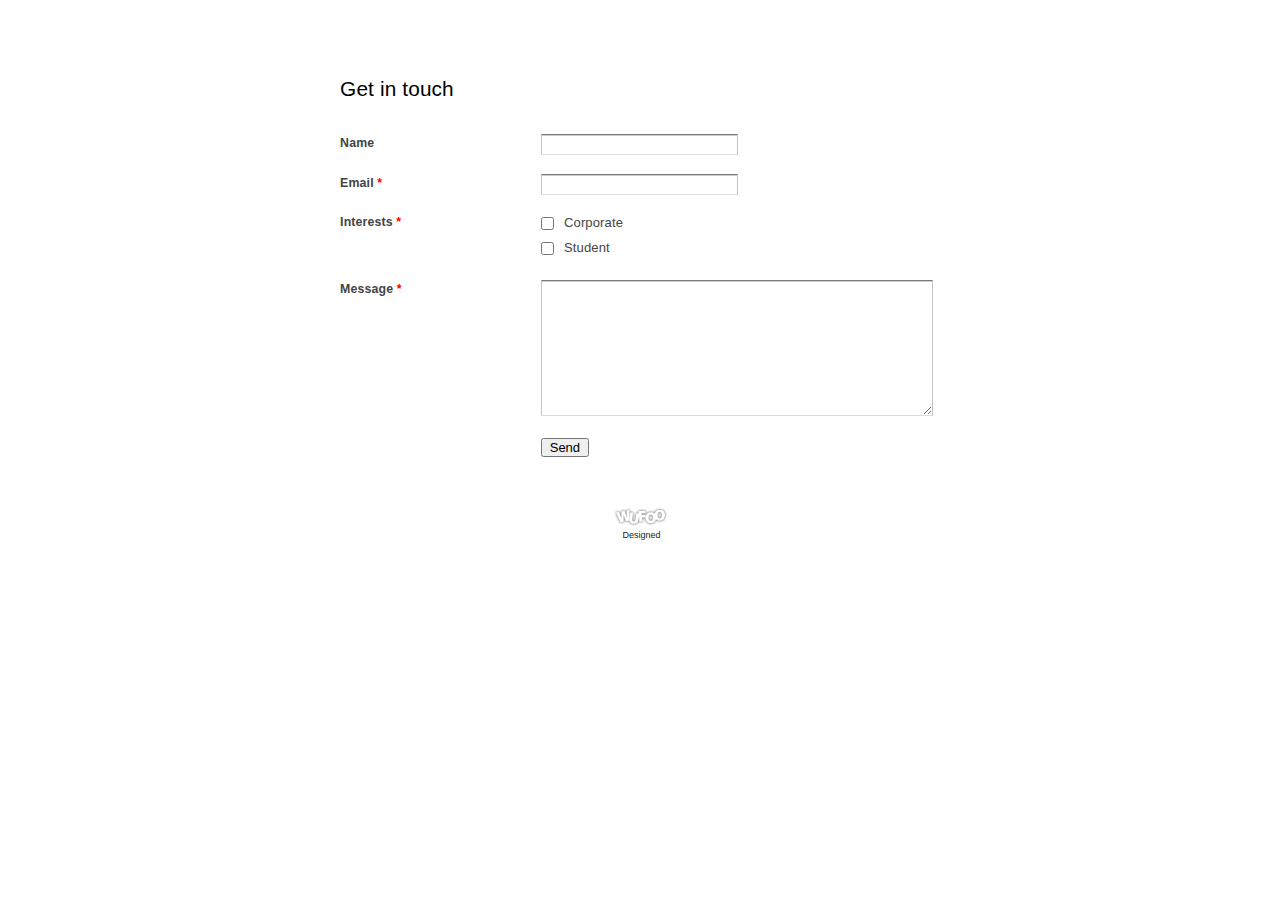
<file: goodtalent/wp-content/themes/goodtalent/get-in-touch (1)/index.html>
<!DOCTYPE html>
<html>
<head>

<title>
Get in touch
</title>

<!-- Meta Tags -->
<meta charset="utf-8">
<meta name="generator" content="Wufoo">
<meta name="robots" content="index, follow">

<!-- CSS -->
<link href="css/structure.css" rel="stylesheet">
<link href="css/form.css" rel="stylesheet">
<link href="css/theme.css" rel="stylesheet">
<link href="https://" rel="stylesheet">

<!-- JavaScript -->
<script src="scripts/wufoo.js"></script>

<!--[if lt IE 10]>
<script src="https://html5shiv.googlecode.com/svn/trunk/html5.js"></script>
<![endif]-->
</head>

<body id="public">
<div id="container" class="ltr">

<h1 id="logo">
<a>Wufoo</a>
</h1>

<form id="form1" name="form1" class="wufoo leftLabel page" accept-charset="UTF-8" autocomplete="off" enctype="multipart/form-data" method="post" novalidate
      action="https://alexchavet.wufoo.com/forms/zeewt710y0qt0e/#public">
  
<header id="header" class="info">
<h2>Get in touch</h2>
<div></div>
</header>

<ul>

<li id="foli112" class="notranslate      ">
<label class="desc" id="title112" for="Field112">
Name
</label>
<div>
<input id="Field112" name="Field112" type="text" class="field text medium" value="" maxlength="255" tabindex="1" onkeyup="" />
</div>
</li>
<li id="foli3" class="notranslate      ">
<label class="desc" id="title3" for="Field3">
Email
<span id="req_3" class="req">*</span>
</label>
<div>
<input id="Field3" name="Field3" type="email" spellcheck="false" class="field text medium" value="" maxlength="255" tabindex="2" required />
</div>
</li>
<li id="foli6" class="notranslate      ">
<fieldset>
<![if !IE | (gte IE 8)]>
<legend id="title6" class="desc">
Interests
<span id="req_6" class="req">*</span>
</legend>
<![endif]>
<!--[if lt IE 8]>
<label id="title6" class="desc">
Interests
<span id="req_6" class="req">*</span>
</label>
<![endif]-->
<div>
<span>
<input id="Field6" name="Field6" type="checkbox" class="field checkbox" value="Corporate" tabindex="3" />
<label class="choice" for="Field6">Corporate</label>
</span>
<span>
<input id="Field7" name="Field7" type="checkbox" class="field checkbox" value="Student" tabindex="4" />
<label class="choice" for="Field7">Student</label>
</span>
</div>
</fieldset>
</li>
<li id="foli5"
class="notranslate      "><label class="desc" id="title5" for="Field5">
Message
<span id="req_5" class="req">*</span>
</label>

<div>
<textarea id="Field5"
name="Field5"
class="field textarea medium"
spellcheck="true"
rows="10" cols="50"

tabindex="5"
onkeyup=""
required  ></textarea>

</div>
</li> <li class="buttons ">
<div>

                    <input id="saveForm" name="saveForm" class="btTxt submit" 
    type="submit" value="Send"
 /></div>
</li>

<li class="hide">
<label for="comment">Do Not Fill This Out</label>
<textarea name="comment" id="comment" rows="1" cols="1"></textarea>
<input type="hidden" id="idstamp" name="idstamp" value="JfAqCdJ4PupB53uz2/DqlpqhU/fYb9oF0bgxiRbfWzU=" />
</li>
</ul>
</form> 

</div><!--container-->

<a class="powertiny" href="http://www.wufoo.com/" title="Powered by Wufoo"
style="display:block !important;visibility:visible !important;text-indent:0 !important;position:relative !important;height:auto !important;width:95px !important;overflow:visible !important;text-decoration:none;cursor:pointer !important;margin:0 auto !important">
<span style="background:url(./images/powerlogo.png) no-repeat center 7px; margin:0 auto;display:inline-block !important;visibility:visible !important;text-indent:-9000px !important;position:static !important;overflow: auto !important;width:62px !important;height:30px !important">Wufoo</span>
<b style="display:block !important;visibility:visible !important;text-indent:0 !important;position:static !important;height:auto !important;width:auto !important;overflow: auto !important;font-weight:normal;font-size:9px;color:#777;padding:0 0 0 3px;">Designed</b>
</a>

</body>
</html>
</file>
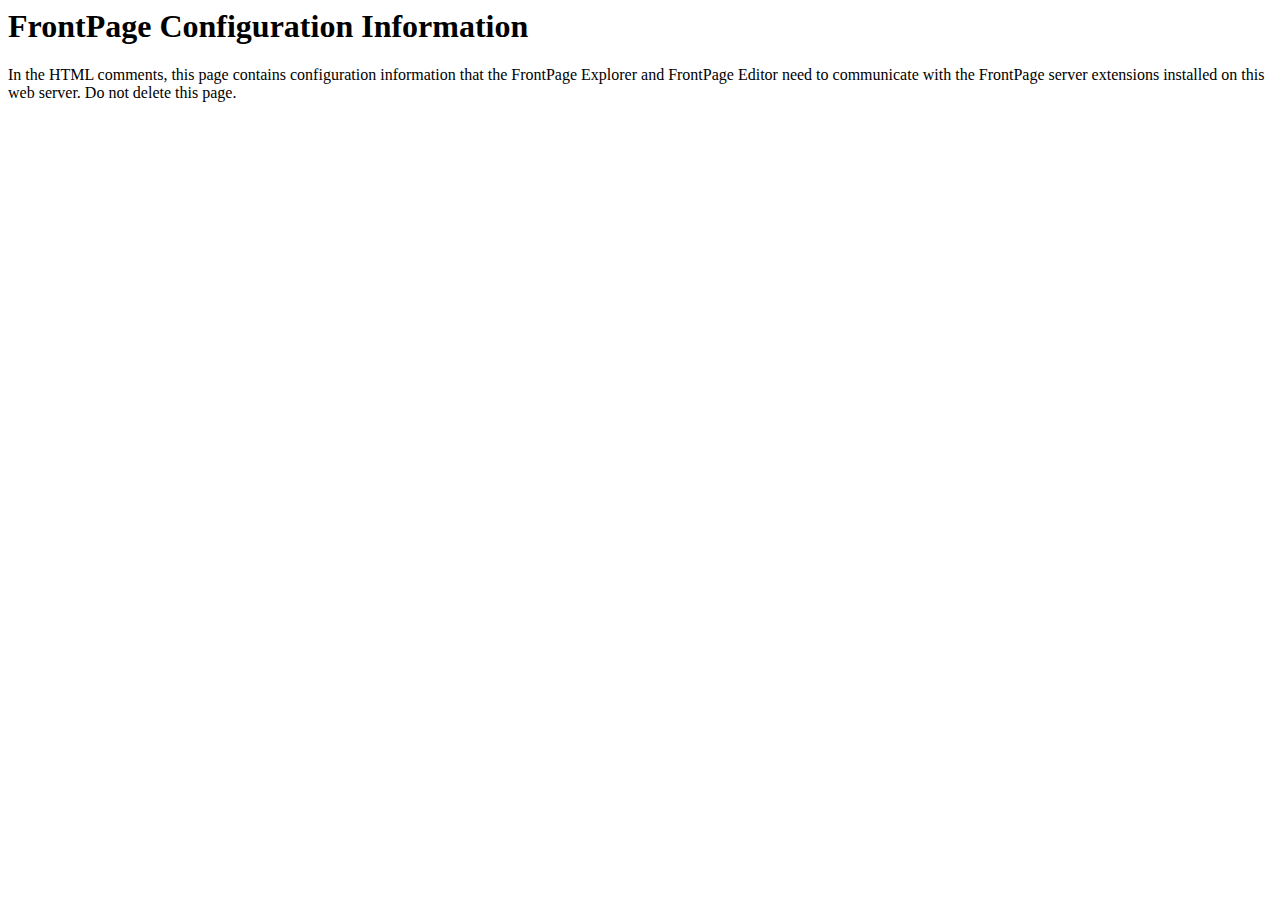
<file: goodtalent/_vti_inf.html>
<html>

<head>
<meta http-equiv="Content-Type"
content="text/html; charset=iso-8859-1">
<title> FrontPage Configuration Information </title>
</head>

<body>
<!-- _vti_inf.html version 0.100>
<!-- 
	This file contains important information used by the FrontPage client
	(the FrontPage Explorer and FrontPage Editor) to communicate with the
	FrontPage server extensions installed on this web server.

	The values below are automatically set by FrontPage at installation.  Normally, you do not need to modify these values, but in case
	you do, the parameters are as follows:

	'FPShtmlScriptUrl', 'FPAuthorScriptUrl', and 'FPAdminScriptUrl' specify
	the relative urls for the scripts that FrontPage uses for remote
	authoring.  These values should not be changed.

	'FPVersion' identifies the version of the FrontPage Server Extensions
	installed, and should not be changed.
--><!-- FrontPage Configuration Information
    FPVersion="5.0.2.4803"
    FPShtmlScriptUrl="_vti_bin/shtml.exe/_vti_rpc"
    FPAuthorScriptUrl="_vti_bin/_vti_aut/author.exe"
    FPAdminScriptUrl="_vti_bin/_vti_adm/admin.exe"
    TPScriptUrl="_vti_bin/owssvr.exe"
-->
<p><!--webbot bot="PurpleText"
preview="This page is placed into the root directory of your FrontPage web when FrontPage is installed.  It contains information used by the FrontPage client to communicate with the FrontPage server extensions installed on this web server.  You should not delete this file."
--></p>

<h1>FrontPage Configuration Information </h1>

<p>In the HTML comments, this page contains configuration
information that the FrontPage Explorer and FrontPage Editor need to
communicate with the FrontPage server extensions installed on
this web server. Do not delete this page.</p>
</body>
</html>
</file>
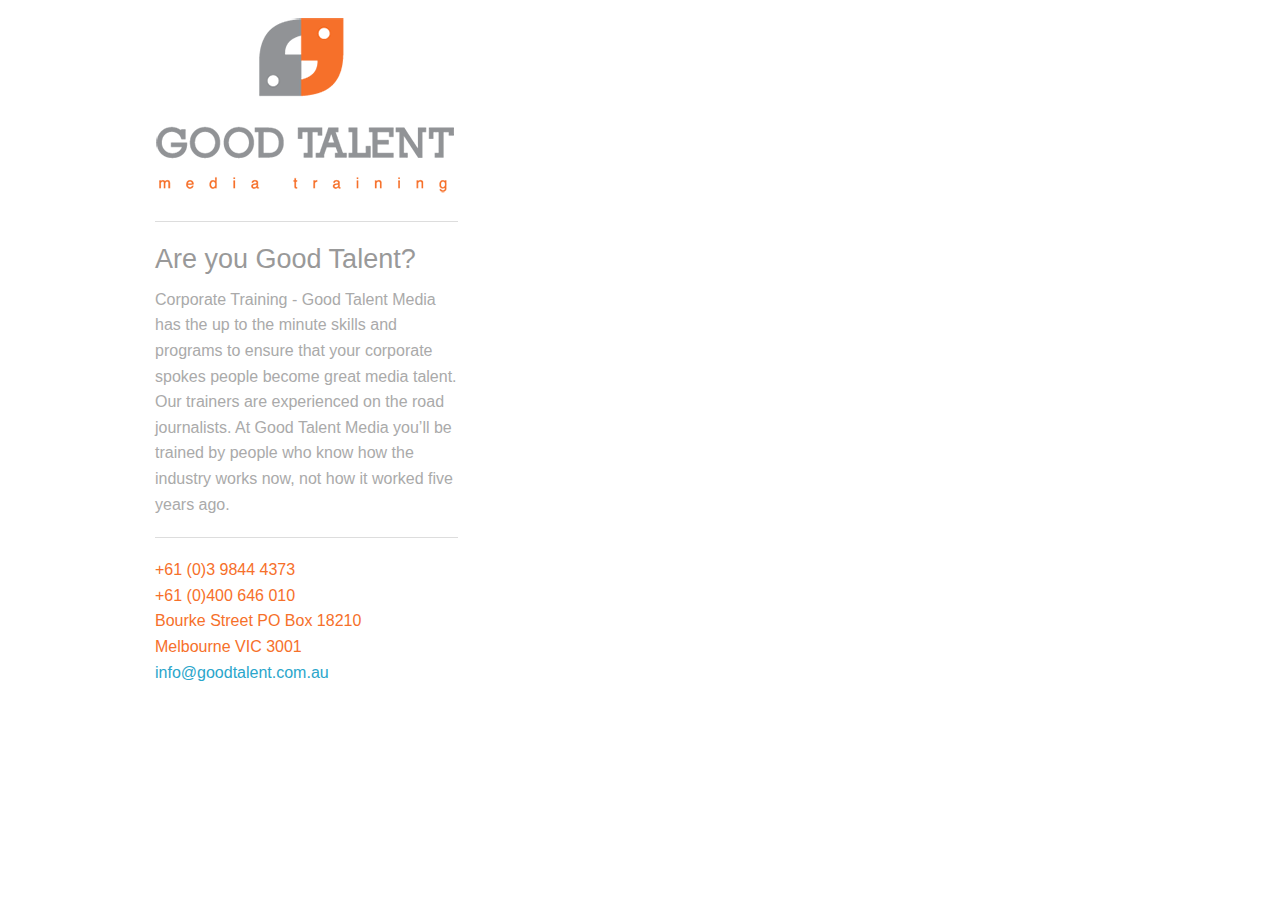
<file: goodtalent/edit-index.html>
<!DOCTYPE html>
<html>
<head>
<title>Good Talent - Media Training</title>
<meta http-equiv="Content-Type" content="text/html; charset=UTF-8" />
<meta http-equiv="Content-Type" content="text/html; charset=ISO-8859-1" />
<title>Good Talent - Media Training</title>
<meta name="Generator" content="" />
<meta http-equiv="Content-Type" content="text/html; charset=utf-8" />
<link rel="stylesheet" href="css/foundation.css" />
<link rel="stylesheet" href="css/styles.css" />


    <script src="js/vendor/modernizr.js"></script>
<body>
<section>
        <div class="row">
				<div class="large-4 columns">
				
				<div class="logo"></div>
				<hr>
		        <h3>Are you Good Talent?</h3>
				<p>Corporate Training - Good Talent Media has the up to the minute skills and programs to ensure that your corporate spokes people become great media talent.  Our trainers are experienced on the road journalists.  At Good Talent Media you’ll be trained by people who know how the industry works now, not how it worked five years ago.</p>
				
				<hr>
				<p class="contact">
				
				
				+61 (0)3 9844 4373<br>
				+61 (0)400 646 010<br>
				Bourke Street PO Box 18210<br> 
				Melbourne VIC 3001<br>
				<a href="mailto:info@goodtalent.com.au?subject=Conact from Good Talent website">info@goodtalent.com.au</a>
				</p>
                </div>
        </div>
</section>
</body>
</html>
</file>
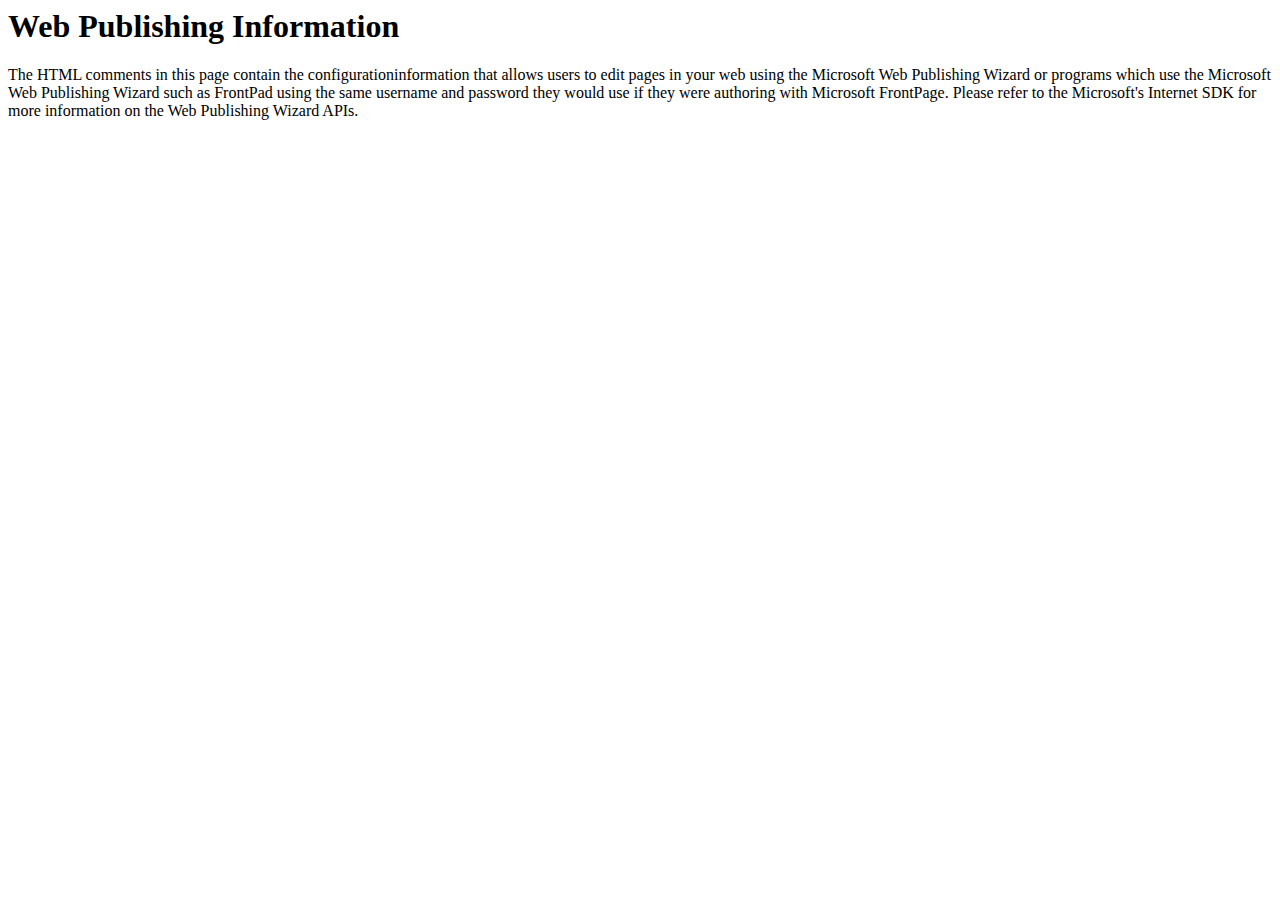
<file: goodtalent/postinfo.html>
<html>

<head>
<meta http-equiv="Content-Type"
content="text/html; charset=iso-8859-1">
<title> Web Posting Information </title>
</head>

<body>
<!-- postinfo.html version 0.100>
<!-- 
	This file allows users to post files to their web with the Web Publishing Wizard or FrontPad, using the same username and password they would
	use if they were authoring with the FrontPage Explorer and Editor.

	The values below are automatically set by FrontPage at installation
	time.  Normally, you do not need to modify these values, but in case
	you do, the parameters are as follows:

	'BaseURL' is the URL for your web server.
	
	'DefaultPage' is the name of the default (home) page name 
	for your web.

	'XferType' specifies that the FrontPage server extensions have been
	installed on this web.  This value should not be changed.

	'FPShtmlScriptUrl', 'FPAuthorScriptUrl', and 'FPAdminScriptUrl' specify
	the relative urls for the scripts that FrontPage uses for remote
	authoring.  These values should not be changed.

	'version' identifies the version of the format of this file, and
	should not be changed.
--><!-- WebPost 
    version="0.100"
    BaseUrl="http://goodtalent.com.au"
    XferType="FrontPage"
    DefaultPage="index.htm"
    FPShtmlScriptUrl="_vti_bin/shtml.exe/_vti_rpc"
    FPAuthorScriptUrl="_vti_bin/_vti_aut/author.exe"
    FPAdminScriptUrl="_vti_bin/_vti_adm/admin.exe"
-->
<p><!--webbot bot="PurpleText"
preview="This page is created in the root directory of your FrontPage web when FrontPage is installed.  It contains information that allows users to edit pages in your web using the Microsoft Web Publishing Wizard or programs which use the Microsoft Web Publishing Wizard such as FrontPad using the same username and password they would use if they were authoring with Microsoft FrontPage. If you do not want to allow users to edit files on this web using tools other than Microsoft FrontPage, you can delete this file."
--></p>

<h1>Web Publishing Information </h1>

<p>The HTML comments in this page contain the configurationinformation
that allows users to edit pages in your web using the Microsoft
Web Publishing Wizard or programs which use the Microsoft Web
Publishing Wizard such as FrontPad using the same username and
password they would use if they were authoring with Microsoft
FrontPage. Please refer to the Microsoft's Internet SDK for more
information on the Web Publishing Wizard APIs. </p>
</body>
</html>
</file>
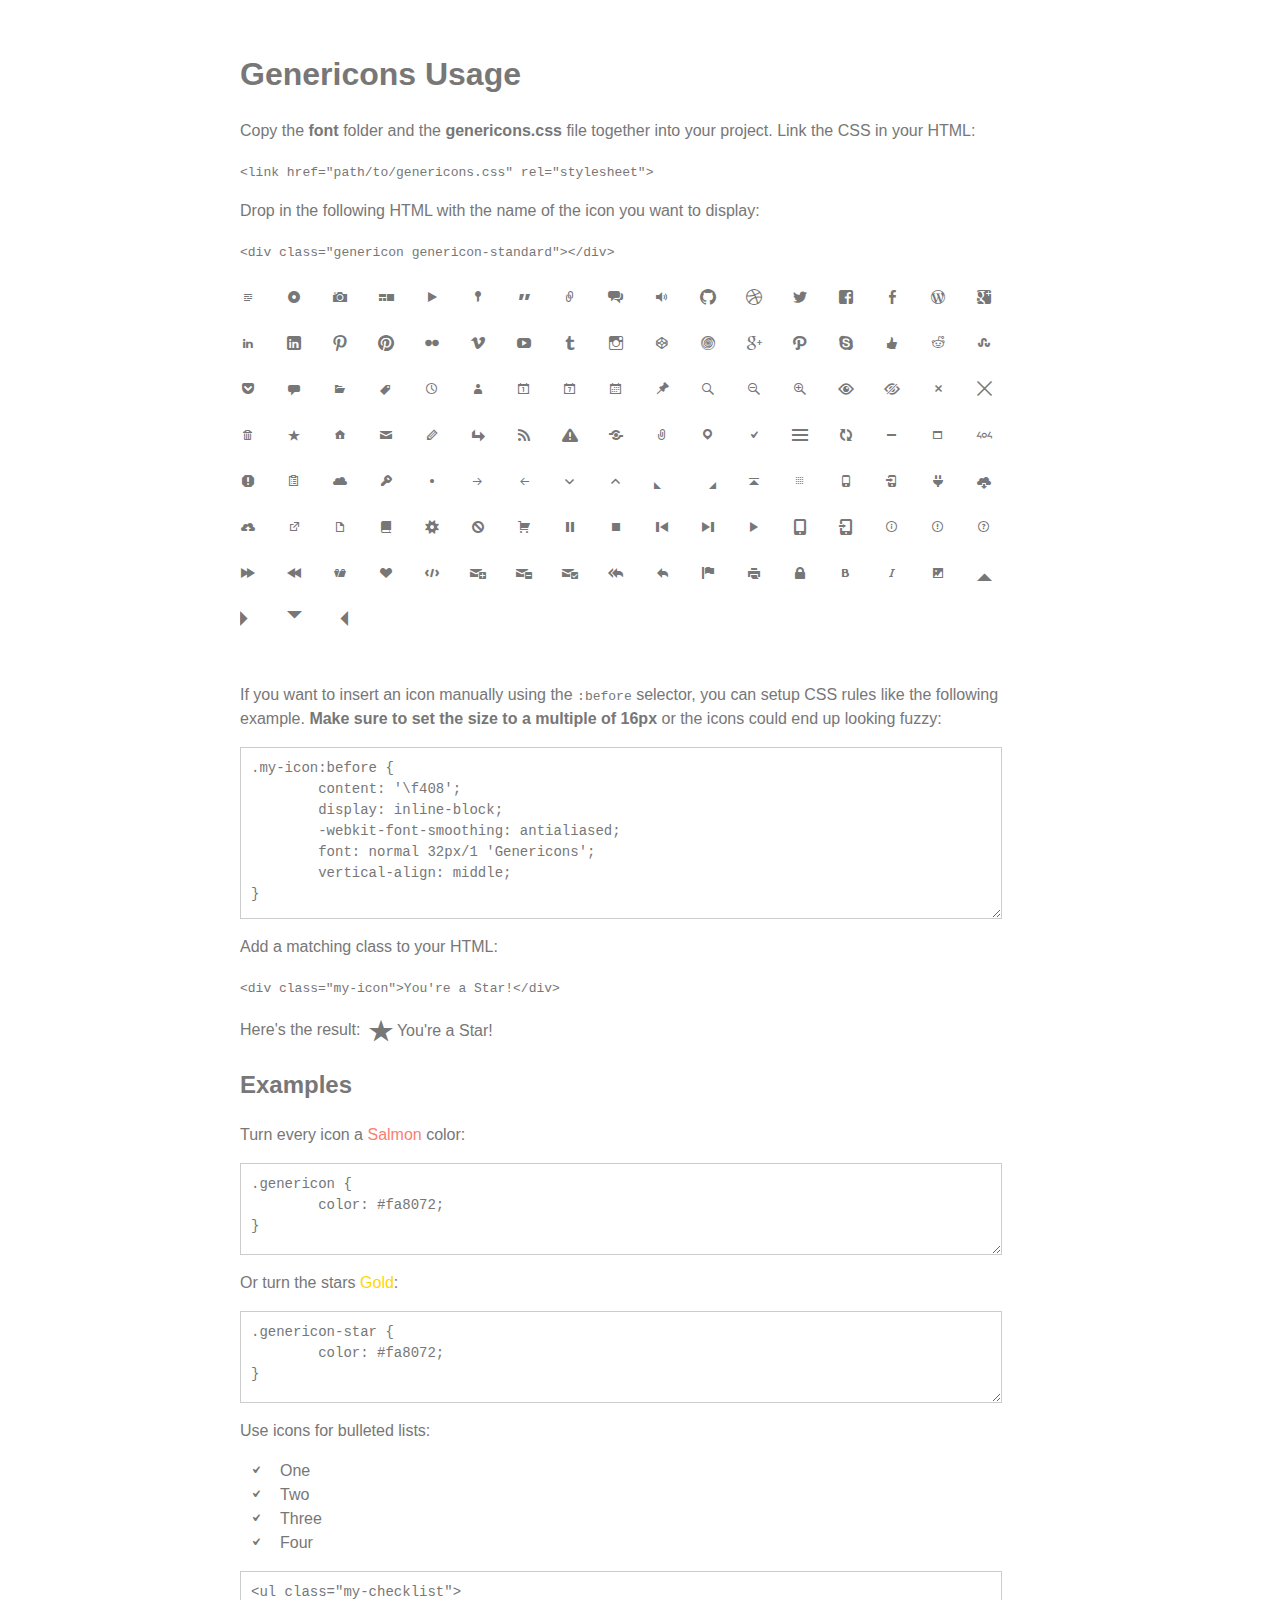
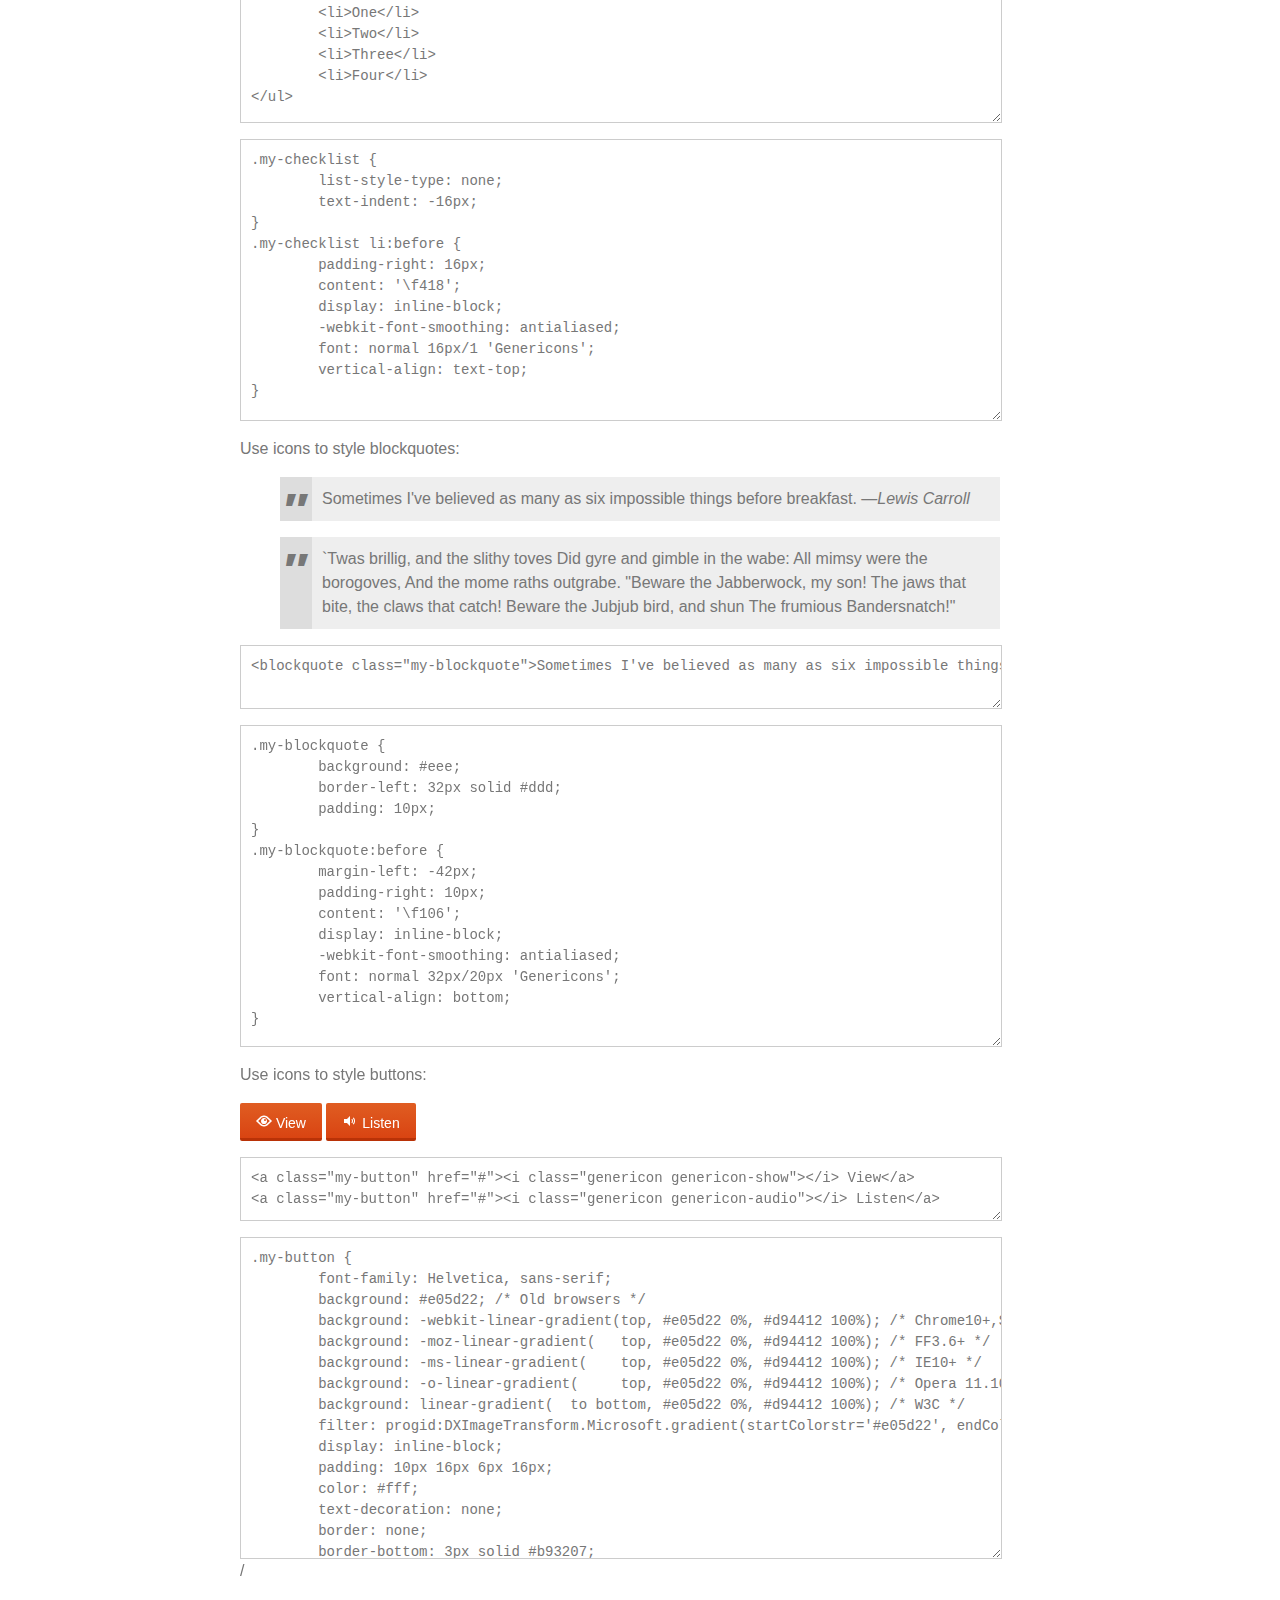
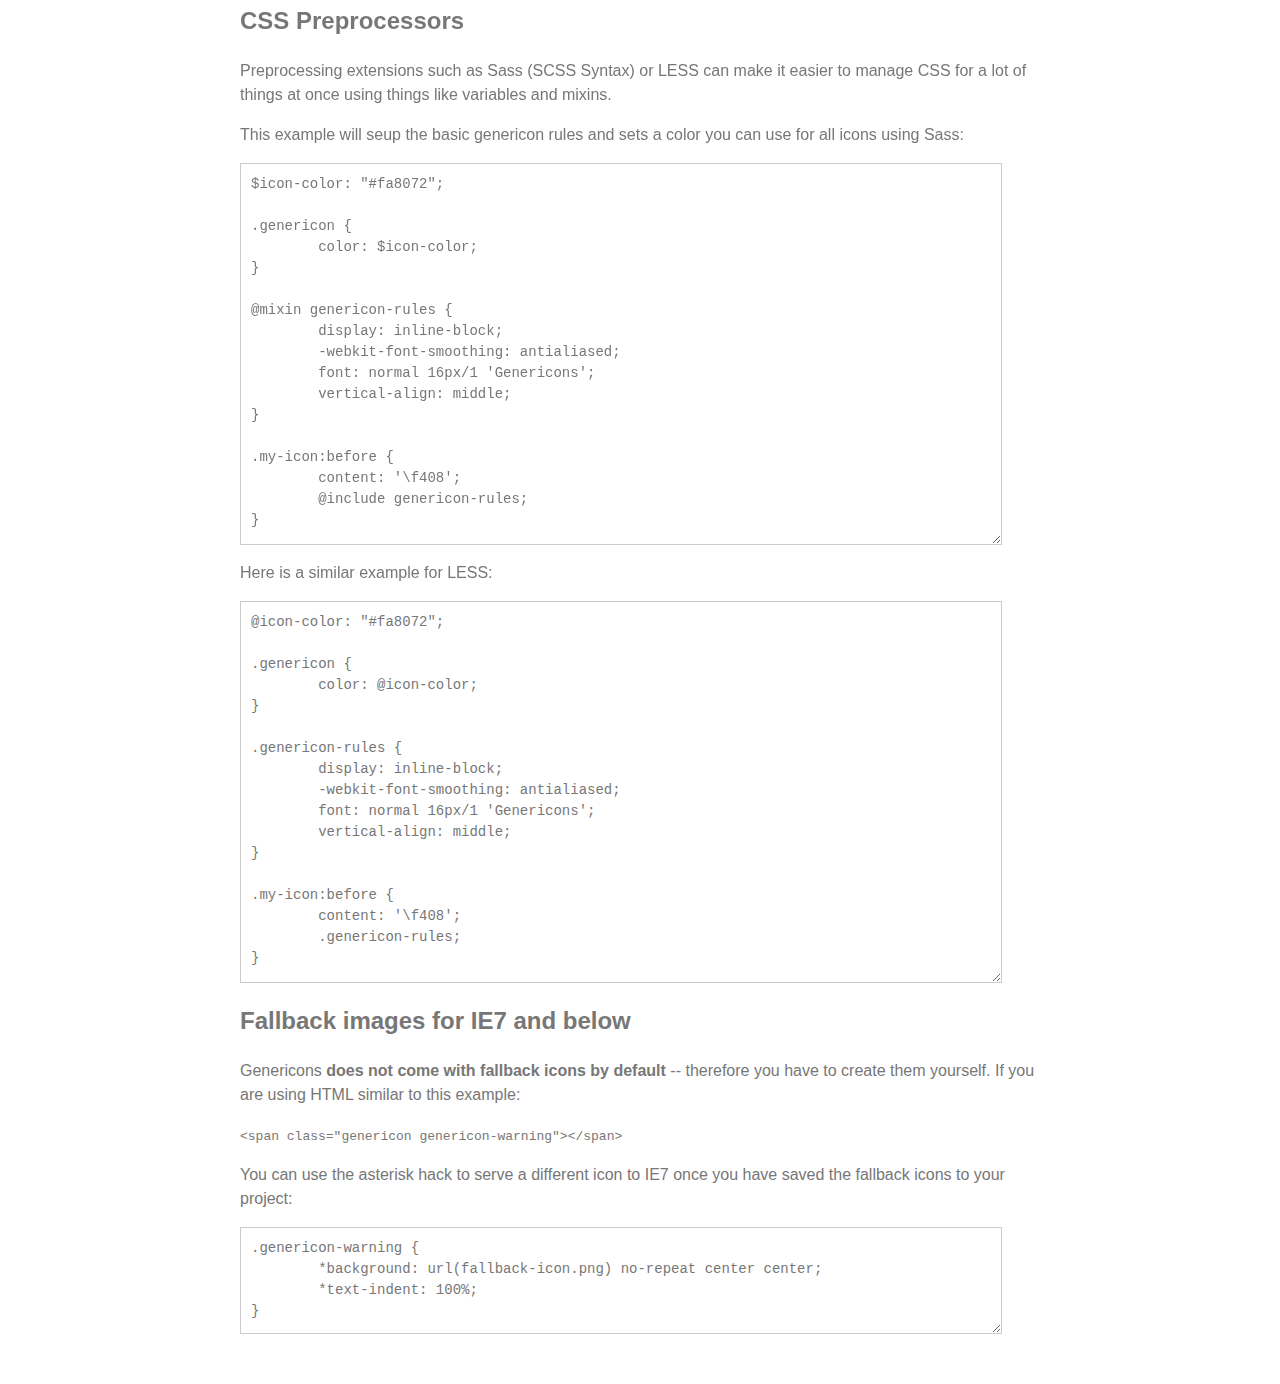
<file: goodtalent/wp-content/themes/twentyfourteen/genericons/example.html>
<!DOCTYPE html>
<html dir="ltr" lang="en">
<head>
<title>Genericons</title>
<link rel="stylesheet" href="genericons.css">
<style type="text/css">
body {
	font-family: sans-serif;
	line-height: 1.5;
	width: 800px;
	margin: 50px auto;
	color: #777;
	background: white;
}
.icons {
	overflow: hidden;
	padding: 10px 0;
}
.icons div {
	cursor: pointer;
	float: left;
	margin: 0 30px 30px 0;
}
.icons:hover div {
	background: #f7f7f7;
}
.code {
        display: block;
        font: 14px/1.5 monospace;
        width: 740px;
        white-space: pre;
        border: 1px solid #ccc;
        padding: 10px;
        color: #777;
        overflow: auto;
}
.my-icon:before {
	content: '\f408';
        display: inline-block;
        -webkit-font-smoothing: antialiased;
        font: normal 32px/1 'Genericons';
        vertical-align: middle;
}
/* For the Examples */
.my-checklist {
	list-style-type: none;
	text-indent: -16px;
}
.my-checklist li:before {
	padding-right: 16px;
	content: '\f418';
        display: inline-block;
        -webkit-font-smoothing: antialiased;
        font: normal 16px/1 'Genericons';
        vertical-align: text-top;
}
.my-blockquote {
	background: #eee;
	border-left: 32px solid #ddd;
	padding: 10px;
}
.my-blockquote:before {
	margin-left: -42px;
	padding-right: 10px;
        content: '\f106';
        display: inline-block;
        -webkit-font-smoothing: antialiased;
        font: normal 32px/20px 'Genericons';
        vertical-align: bottom;
}
.my-button {
	font-family: Helvetica, sans-serif;
	font-size: 14px;
	background: #e05d22; /* Old browsers */
	background: -webkit-linear-gradient(top, #e05d22 0%, #d94412 100%); /* Chrome10+,Safari5.1+ */
	background: -moz-linear-gradient(   top, #e05d22 0%, #d94412 100%); /* FF3.6+ */
	background: -ms-linear-gradient(    top, #e05d22 0%, #d94412 100%); /* IE10+ */
	background: -o-linear-gradient(     top, #e05d22 0%, #d94412 100%); /* Opera 11.10+ */
	background: linear-gradient(  to bottom, #e05d22 0%, #d94412 100%); /* W3C */
	filter: progid:DXImageTransform.Microsoft.gradient(startColorstr='#e05d22', endColorstr='#d94412', GradientType=0); /* IE6-9 */
	display: inline-block;
	padding: 10px 16px 4px 16px;
	color: #fff;
	text-decoration: none;
	border: none;
	border-bottom: 3px solid #b93207;
	border-radius: 2px;
}
.my-button:hover,
.my-button:focus {
	background: #ed6a31; /* Old browsers */
	background: -webkit-linear-gradient(top, #ed6a31 0%, #e55627 100%); /* Chrome10+,Safari5.1+ */
	background: -moz-linear-gradient(   top, #ed6a31 0%, #e55627 100%); /* FF3.6+ */
	background: -ms-linear-gradient(    top, #ed6a31 0%, #e55627 100%); /* IE10+ */
	background: -o-linear-gradient(     top, #ed6a31 0%, #e55627 100%); /* Opera 11.10+ */
	background: linear-gradient(  to bottom, #ed6a31 0%, #e55627 100%); /* W3C */
	filter: progid:DXImageTransform.Microsoft.gradient(startColorstr='#ed6a31', endColorstr='#e55627', GradientType=0); /* IE6-9 */
	outline: none;
}
.my-button:active {
	background: #d94412; /* Old browsers */
	background: -webkit-linear-gradient(top, #d94412 0%, #e05d22 100%); /* Chrome10+,Safari5.1+ */
	background: -moz-linear-gradient(   top, #d94412 0%, #e05d22 100%); /* FF3.6+ */
	background: -ms-linear-gradient(    top, #d94412 0%, #e05d22 100%); /* IE10+ */
	background: -o-linear-gradient(     top, #d94412 0%, #e05d22 100%); /* Opera 11.10+ */
	background: linear-gradient(  to bottom, #d94412 0%, #e05d22 100%); /* W3C */
	filter: progid:DXImageTransform.Microsoft.gradient(startColorstr='#d94412', endColorstr='#e05d22', GradientType=0); /* IE6-9 */
	border: none;
	border-top: 3px solid #b93207;
	padding: 6px 16px 7px 16px;
}
</style>
</head>
<body>

<div class="section">

	<h1>Genericons Usage</h1>

	<p>Copy the <strong>font</strong> folder and the <strong>genericons.css</strong> file together into your project. Link the CSS in your HTML:</p>

	<p><code>&lt;link href="path/to/genericons.css" rel="stylesheet"&gt;</code></p>

	<p>Drop in the following HTML with the name of the icon you want to display:</p>

	<p><code>&lt;div class="genericon genericon-standard"&gt;&lt;/div&gt;</code></p>

	<div class="icons">
	
		<!-- post formats -->
		<div alt="f100" class="genericon genericon-standard"></div>
		<div alt="f101" class="genericon genericon-aside"></div>
		<div alt="f102" class="genericon genericon-image"></div>
		<div alt="f103" class="genericon genericon-gallery"></div>
		<div alt="f104" class="genericon genericon-video"></div>
		<div alt="f105" class="genericon genericon-status"></div>
		<div alt="f106" class="genericon genericon-quote"></div>
		<div alt="f107" class="genericon genericon-link"></div>
		<div alt="f108" class="genericon genericon-chat"></div>
		<div alt="f109" class="genericon genericon-audio"></div>

		<!-- social icons -->
		<div alt="f200" class="genericon genericon-github"></div>
		<div alt="f201" class="genericon genericon-dribbble"></div>
		<div alt="f202" class="genericon genericon-twitter"></div>
		<div alt="f203" class="genericon genericon-facebook"></div>
		<div alt="f204" class="genericon genericon-facebook-alt"></div>
		<div alt="f205" class="genericon genericon-wordpress"></div>
		<div alt="f206" class="genericon genericon-googleplus"></div>
		<div alt="f207" class="genericon genericon-linkedin"></div>
		<div alt="f208" class="genericon genericon-linkedin-alt"></div>
		<div alt="f209" class="genericon genericon-pinterest"></div>
		<div alt="f210" class="genericon genericon-pinterest-alt"></div>
		<div alt="f211" class="genericon genericon-flickr"></div>
		<div alt="f212" class="genericon genericon-vimeo"></div>
		<div alt="f213" class="genericon genericon-youtube"></div>
		<div alt="f214" class="genericon genericon-tumblr"></div>
		<div alt="f215" class="genericon genericon-instagram"></div>
		<div alt="f216" class="genericon genericon-codepen"></div>
		<div alt="f217" class="genericon genericon-polldaddy"></div>
		<div alt="f218" class="genericon genericon-googleplus-alt"></div>
		<div alt="f219" class="genericon genericon-path"></div>
		<div alt="f220" class="genericon genericon-skype"></div>
		<div alt="f221" class="genericon genericon-digg"></div>
		<div alt="f222" class="genericon genericon-reddit"></div>
		<div alt="f223" class="genericon genericon-stumbleupon"></div>
		<div alt="f224" class="genericon genericon-pocket"></div>

		<!-- meta icons -->
		<div alt="f300" class="genericon genericon-comment"></div>
		<div alt="f301" class="genericon genericon-category"></div>
		<div alt="f302" class="genericon genericon-tag"></div>
		<div alt="f303" class="genericon genericon-time"></div>
		<div alt="f304" class="genericon genericon-user"></div>
		<div alt="f305" class="genericon genericon-day"></div>
		<div alt="f306" class="genericon genericon-week"></div>
		<div alt="f307" class="genericon genericon-month"></div>
		<div alt="f308" class="genericon genericon-pinned"></div>

		<!-- other icons -->
		<div alt="f400" class="genericon genericon-search"></div>
		<div alt="f401" class="genericon genericon-unzoom"></div>
		<div alt="f402" class="genericon genericon-zoom"></div>
		<div alt="f403" class="genericon genericon-show"></div>
		<div alt="f404" class="genericon genericon-hide"></div>
		<div alt="f405" class="genericon genericon-close"></div>
		<div alt="f406" class="genericon genericon-close-alt"></div>
		<div alt="f407" class="genericon genericon-trash"></div>
		<div alt="f408" class="genericon genericon-star"></div>
		<div alt="f409" class="genericon genericon-home"></div>
		<div alt="f410" class="genericon genericon-mail"></div>
		<div alt="f411" class="genericon genericon-edit"></div>
		<div alt="f412" class="genericon genericon-reply"></div>
		<div alt="f413" class="genericon genericon-feed"></div>
		<div alt="f414" class="genericon genericon-warning"></div>
		<div alt="f415" class="genericon genericon-share"></div>
		<div alt="f416" class="genericon genericon-attachment"></div>
		<div alt="f417" class="genericon genericon-location"></div>
		<div alt="f418" class="genericon genericon-checkmark"></div>
		<div alt="f419" class="genericon genericon-menu"></div>
		<div alt="f420" class="genericon genericon-refresh"></div>
		<div alt="f421" class="genericon genericon-minimize"></div>
		<div alt="f422" class="genericon genericon-maximize"></div>
		<div alt="f423" class="genericon genericon-404"></div>
		<div alt="f424" class="genericon genericon-spam"></div>
		<div alt="f425" class="genericon genericon-summary"></div>
		<div alt="f426" class="genericon genericon-cloud"></div>
		<div alt="f427" class="genericon genericon-key"></div>
		<div alt="f428" class="genericon genericon-dot"></div>
		<div alt="f429" class="genericon genericon-next"></div>
		<div alt="f430" class="genericon genericon-previous"></div>
		<div alt="f431" class="genericon genericon-expand"></div>
		<div alt="f432" class="genericon genericon-collapse"></div>
		<div alt="f433" class="genericon genericon-dropdown"></div>
		<div alt="f434" class="genericon genericon-dropdown-left"></div>
		<div alt="f435" class="genericon genericon-top"></div>
		<div alt="f436" class="genericon genericon-draggable"></div>
		<div alt="f437" class="genericon genericon-phone"></div>
		<div alt="f438" class="genericon genericon-send-to-phone"></div>
		<div alt="f439" class="genericon genericon-plugin"></div>
		<div alt="f440" class="genericon genericon-cloud-download"></div>
		<div alt="f441" class="genericon genericon-cloud-upload"></div>
		<div alt="f442" class="genericon genericon-external"></div>
		<div alt="f443" class="genericon genericon-document"></div>
		<div alt="f444" class="genericon genericon-book"></div>
		<div alt="f445" class="genericon genericon-cog"></div>
		<div alt="f446" class="genericon genericon-unapprove"></div>
		<div alt="f447" class="genericon genericon-cart"></div>
		<div alt="f448" class="genericon genericon-pause"></div>
		<div alt="f449" class="genericon genericon-stop"></div>
		<div alt="f450" class="genericon genericon-skip-back"></div>
		<div alt="f451" class="genericon genericon-skip-ahead"></div>
		<div alt="f452" class="genericon genericon-play"></div>
		<div alt="f453" class="genericon genericon-tablet"></div>
		<div alt="f454" class="genericon genericon-send-to-tablet"></div>
		<div alt="f455" class="genericon genericon-info"></div>
		<div alt="f456" class="genericon genericon-notice"></div>
		<div alt="f457" class="genericon genericon-help"></div>
		<div alt="f458" class="genericon genericon-fastforward"></div>
		<div alt="f459" class="genericon genericon-rewind"></div>
		<div alt="f460" class="genericon genericon-portfolio"></div>
		<div alt="f461" class="genericon genericon-heart"></div>
		<div alt="f462" class="genericon genericon-code"></div>
		<div alt="f463" class="genericon genericon-subscribe"></div>
		<div alt="f464" class="genericon genericon-unsubscribe"></div>
		<div alt="f465" class="genericon genericon-subscribed"></div>
		<div alt="f466" class="genericon genericon-reply-alt"></div>
		<div alt="f467" class="genericon genericon-reply-single"></div>
		<div alt="f468" class="genericon genericon-flag"></div>
		<div alt="f469" class="genericon genericon-print"></div>
		<div alt="f470" class="genericon genericon-lock"></div>
		<div alt="f471" class="genericon genericon-bold"></div>
		<div alt="f472" class="genericon genericon-italic"></div>
		<div alt="f473" class="genericon genericon-picture"></div>

		<!-- generic shapes -->
		<div alt="f500" class="genericon genericon-uparrow"></div>
		<div alt="f501" class="genericon genericon-rightarrow"></div>
		<div alt="f502" class="genericon genericon-downarrow"></div>
		<div alt="f503" class="genericon genericon-leftarrow"></div>

	</div>

	<p>If you want to insert an icon manually using the <code>:before</code> selector, you can setup CSS rules like the following example. <strong>Make sure to set the size to a multiple of 16px</strong> or the icons could end up looking fuzzy:</p>

<p><textarea class="code" style="min-height: 150px;" onclick="select();">.my-icon:before {
	content: '\f408';
        display: inline-block;
        -webkit-font-smoothing: antialiased;
        font: normal 32px/1 'Genericons';
        vertical-align: middle;
}</textarea></p>

	<p>Add a matching class to your HTML:</p>

	<p><code>&lt;div class="my-icon"&gt;You're a Star!&lt;/div&gt;</code></p>

	<p>Here's the result: <span class="my-icon">You're a Star!</span></p>

	<h2>Examples</h2>

	<p>Turn every icon a <span style="color: #fa8072;">Salmon</span> color:</p>

<p><textarea class="code" style="min-height: 70px" onclick="select();">
.genericon {
	color: #fa8072;
}</textarea></p>

	<p>Or turn the stars <span style="color: #ffd700;">Gold</span>:</p>

<p><textarea class="code" style="min-height: 70px" onclick="select();">
.genericon-star {
	color: #fa8072;
}</textarea></p>

	<p>Use icons for bulleted lists:</p>

	<ul class="my-checklist">
		<li>One</li>
		<li>Two</li>
		<li>Three</li>
		<li>Four</li>
	</ul>

<p><textarea class="code" style="min-height: 130px" onclick="select();">
<ul class="my-checklist">
	<li>One</li>
	<li>Two</li>
	<li>Three</li>
	<li>Four</li>
</ul></textarea></p>

<p><textarea class="code" style="min-height: 260px;" onclick="select();">
.my-checklist {
	list-style-type: none;
	text-indent: -16px;
}
.my-checklist li:before {
	padding-right: 16px;
	content: '\f418';
        display: inline-block;
        -webkit-font-smoothing: antialiased;
        font: normal 16px/1 'Genericons';
        vertical-align: text-top;
}</textarea></p>

	<p>Use icons to style blockquotes:</p>

	<blockquote class="my-blockquote">Sometimes I've believed as many as six impossible things before breakfast. &mdash;<em>Lewis Carroll</em></blockquote>
	<blockquote class="my-blockquote">`Twas brillig, and the slithy toves Did gyre and gimble in the wabe: All mimsy were the borogoves, And the mome raths outgrabe. "Beware the Jabberwock, my son!  The jaws that bite, the claws that catch!  Beware the Jubjub bird, and shun The frumious Bandersnatch!"</blockquote>

<p><textarea class="code" style="min-height: 40px;" onclick="select();"><blockquote class="my-blockquote">Sometimes I've believed as many as six impossible things before breakfast. &mdash;<em>Lewis Carroll</em></blockquote></textarea></p>

<p><textarea class="code" style="min-height: 300px;" onclick="select();">
.my-blockquote {
	background: #eee;
	border-left: 32px solid #ddd;
	padding: 10px;
}
.my-blockquote:before {
	margin-left: -42px;
	padding-right: 10px;
        content: '\f106';
        display: inline-block;
        -webkit-font-smoothing: antialiased;
        font: normal 32px/20px 'Genericons';
        vertical-align: bottom;
} </textarea></p>

	<p>Use icons to style buttons:</p>

	<a class="my-button" href="javascript:void()"><i class="genericon genericon-show"></i> View</a>
	<a class="my-button" href="javascript:void()"><i class="genericon genericon-audio"></i> Listen</a>

<p><textarea class="code" style="min-height: 40px;" onclick="select();"><a class="my-button" href="#"><i class="genericon genericon-show"></i> View</a>
<a class="my-button" href="#"><i class="genericon genericon-audio"></i> Listen</a></textarea></p>

<p><textarea class="code" style="min-height: 300px;" onclick="select();">
.my-button {
	font-family: Helvetica, sans-serif;
	background: #e05d22; /* Old browsers */
	background: -webkit-linear-gradient(top, #e05d22 0%, #d94412 100%); /* Chrome10+,Safari5.1+ */
	background: -moz-linear-gradient(   top, #e05d22 0%, #d94412 100%); /* FF3.6+ */
	background: -ms-linear-gradient(    top, #e05d22 0%, #d94412 100%); /* IE10+ */
	background: -o-linear-gradient(     top, #e05d22 0%, #d94412 100%); /* Opera 11.10+ */
	background: linear-gradient(  to bottom, #e05d22 0%, #d94412 100%); /* W3C */
	filter: progid:DXImageTransform.Microsoft.gradient(startColorstr='#e05d22', endColorstr='#d94412', GradientType=0); /* IE6-9 */
	display: inline-block;
	padding: 10px 16px 6px 16px;
	color: #fff;
	text-decoration: none;
	border: none;
	border-bottom: 3px solid #b93207;
	border-radius: 2px;
}

.my-button:hover,
.my-button:focus {
	background: #ed6a31; /* Old browsers */
	background: -webkit-linear-gradient(top, #ed6a31 0%, #e55627 100%); /* Chrome10+,Safari5.1+ */
	background: -moz-linear-gradient(   top, #ed6a31 0%, #e55627 100%); /* FF3.6+ */
	background: -ms-linear-gradient(    top, #ed6a31 0%, #e55627 100%); /* IE10+ */
	background: -o-linear-gradient(     top, #ed6a31 0%, #e55627 100%); /* Opera 11.10+ */
	background: linear-gradient(  to bottom, #ed6a31 0%, #e55627 100%); /* W3C */
	filter: progid:DXImageTransform.Microsoft.gradient(startColorstr='#ed6a31', endColorstr='#e55627', GradientType=0); /* IE6-9 */
	outline: none;
}

.my-button:active {
	background: #d94412; /* Old browsers */
	background: -webkit-linear-gradient(top, #d94412 0%, #e05d22 100%); /* Chrome10+,Safari5.1+ */
	background: -moz-linear-gradient(   top, #d94412 0%, #e05d22 100%); /* FF3.6+ */
	background: -ms-linear-gradient(    top, #d94412 0%, #e05d22 100%); /* IE10+ */
	background: -o-linear-gradient(     top, #d94412 0%, #e05d22 100%); /* Opera 11.10+ */
	background: linear-gradient(  to bottom, #d94412 0%, #e05d22 100%); /* W3C */
	filter: progid:DXImageTransform.Microsoft.gradient(startColorstr='#d94412', endColorstr='#e05d22', GradientType=0); /* IE6-9 */
	border: none;
	border-top: 3px solid #b93207;
	padding: 6px 16px 10px 16px;
}</textarea>/</p>

	<h2>CSS Preprocessors</h2>

	<p>Preprocessing extensions such as Sass (SCSS Syntax) or LESS</a> can make it easier to manage CSS for a lot of things at once using things like variables and mixins.</p>

	<p>This example will seup the basic genericon rules and sets a color you can use for all icons using Sass:</p>

<p><textarea class="code" style="min-height: 360px;" onclick="select();">$icon-color: "#fa8072";

.genericon {
        color: $icon-color;
}

@mixin genericon-rules {
        display: inline-block;
        -webkit-font-smoothing: antialiased;
        font: normal 16px/1 'Genericons';
        vertical-align: middle;
}

.my-icon:before {
	content: '\f408';
        @include genericon-rules;
}</textarea></p>

	<p>Here is a similar example for LESS:</p>

<p><textarea class="code" style="min-height: 360px;" onclick="select();">@icon-color: "#fa8072";

.genericon {
        color: @icon-color;
}

.genericon-rules {
        display: inline-block;
        -webkit-font-smoothing: antialiased;
        font: normal 16px/1 'Genericons';
        vertical-align: middle;
}

.my-icon:before {
	content: '\f408';
        .genericon-rules;
}</textarea></p>

	<h2>Fallback images for IE7 and below</h2>

	<p>Genericons <strong>does not come with fallback icons by default</strong> -- therefore you have to create them yourself. If you are using HTML similar to this example:

	<p><code>&lt;span class="genericon genericon-warning"&gt;&lt;/span&gt;</code></p>

	<p>You can use the asterisk hack to serve a different icon to IE7 once you have saved the fallback icons to your project:</p>

<textarea class="code" style="min-height: 85px;" onclick="select();">.genericon-warning {
        *background: url(fallback-icon.png) no-repeat center center;
        *text-indent: 100%;
}</textarea>

</div>

</body>
</html>
</file>
<file: goodtalent/wp-content/themes/goodtalent/get-in-touch (1)/css/structure.css>
html{background:#eee}body{margin:17px 0 15px 0;padding:0;text-align:center;font-size:small;font-family:"Lucida Grande", Tahoma, Arial, Verdana, sans-serif}article,aside,figure,figure img,figcaption,hgroup,footer,header,nav,section,video,object,output{display:block}#container{text-align:left;background:#fff;border:1px solid #ccc;-webkit-box-shadow:rgba(0,0,0,0.2) 0px 0px 5px;-moz-box-shadow:rgba(0,0,0,0.2) 0px 0px 5px;-o-box-shadow:rgba(0,0,0,0.2) 0px 0px 5px;box-shadow:rgba(0,0,0,0.2) 0px 0px 5px}#container{margin:0 auto 10px auto;width:640px}form.wufoo{margin:20px 14px 0 14px;padding:0 0 20px 0;position:relative}#logo{margin:0;padding:0;min-height:0;background-color:#dedede;text-indent:-9000px;text-decoration:none}#logo a{min-height:40px;height:40px;display:block;background:url(../images/wflogo.png) no-repeat left top;overflow:hidden}* html #logo a{_background-image:none;_filter:progid:DXImageTransform.Microsoft.AlphaImageLoader(src="../images/wflogo.png", sizingMethod="crop")}img,a img{border:none;-ms-interpolation-mode:bicubic}.hide,.cloak div,.cloak span,.likert.cloak tbody,.likert.cloak thead{display:none !important}.likert.cloak table{border:none}
</file>
<file: goodtalent/wp-content/themes/goodtalent/get-in-touch (1)/css/form.css>
.wufoo{font-family:"Lucida Grande","Lucida Sans Unicode", Tahoma, sans-serif;letter-spacing:.01em}.wufoo li{width:64%}.info{display:inline-block;clear:both;margin:0 0 5px 0;padding:0 1% 1.1em 1%;border-bottom:1px dotted #ccc}.info[class]{display:block}.hideHeader .info,#payment.hideHeader li.first{display:none}.info h2{font-weight:normal;font-size:160%;margin:0 0 5px 0;clear:left}.info div{font-size:95%;line-height:135%;color:#555}form ul{margin:0;padding:0;list-style-type:none}* html form ul{width:99%;zoom:1}form li{margin:0;padding:6px 1% 9px 1%;clear:both;background-color:transparent;position:relative;-webkit-transition:background-color 350ms ease-out;-moz-transition:background-color 350ms ease-out;-o-transition:background-color 350ms ease-out;transition:background-color 350ms ease-out}form ul:after,form li:after,form li div:after{content:".";display:block;height:0;clear:both;visibility:hidden}* html form li{height:1%;margin-bottom:-3px}* + html form li{height:1%;margin-bottom:-3px}* html form li div{display:inline-block}* + html form ul,* + html form li div{display:inline-block}form li div{margin:0;padding:0;color:#444}form li span{margin:0 .3em 0 0;padding:0;float:left;color:#444}form li div span{margin:0;display:block;width:100%;float:left}li.twoColumns div span{width:48%;margin:0 5px 0 0}li.threeColumns div span{width:30%;margin:0 5px 0 0}li.notStacked div span{width:auto;margin:0 7px 0 0}form li.complex{padding-bottom:0}form li.complex div span{width:auto;margin:0 .3em 0 0;padding-bottom:12px}form li.complex div span.full{margin:0}form li.complex div span.left,form li.complex div span.right{margin:0;width:48%}form li.complex div span.full input,form li.complex div span.full select,form li.complex div span.left input,form li.complex div span.right input,form li.complex div span.left select,form li.complex div span.right select{width:100%}.left{float:left}.right{float:right}.clear{clear:both !important}label span,.section span,p span,.likert span{display:inline !important;float:none !important}form li div label,form li span label{margin:0;padding-top:3px;clear:both;font-size:85%;line-height:160%;color:#444;display:block}fieldset{display:block;border:none;margin:0;padding:0}label.desc,legend.desc{font-size:95%;font-weight:bold;color:#222;line-height:150%;margin:0;padding:0 0 3px 0;border:none;display:block;white-space:normal;width:100%}label.choice{display:block;cursor:pointer;font-size:100%;line-height:150%;margin:-17px 0 0 23px;padding:0 0 5px 0;color:#222;width:88%}.safari label.choice{margin-top:-16px}form.rightLabel .desc{padding-top:2px}span.symbol{font-size:120%;line-height:135%}form li .datepicker{float:left;margin:.19em 5px 0 0;padding:0;width:16px;height:16px;cursor:pointer !important}form span.req{display:inline;float:none;color:red !important;font-weight:bold;margin:0;padding:0}form li div label var{font-weight:bold;font-style:normal}form li div label .currently{display:none}input.text,input.search,input.file,textarea.textarea,select.select{font-family:"Lucida Grande", Tahoma, Arial, sans-serif;font-size:100%;color:#333;margin:0;padding:2px 0}input.text,input.search,textarea.textarea{border-top:1px solid #7c7c7c;border-left:1px solid #c3c3c3;border-right:1px solid #c3c3c3;border-bottom:1px solid #ddd;background:#fff url(../images/fieldbg.gif) repeat-x top}input.nospin::-webkit-inner-spin-button,input.nospin::-webkit-outer-spin-button{-webkit-appearance:none;margin:0}select.select{padding:1px 0 0 0}input.search{-webkit-border-radius:10px;-moz-border-radius:10px;border-radius:10px;padding-left:6px}input.checkbox,input.radio{display:block;margin:4px 0 0 0;padding:0;width:13px;height:13px}input.other{margin:0 0 8px 25px}.safari select.select{font-size:120% !important;margin:0 0 1px 0}* html select.select{margin:1px 0}* + html select.select{margin:1px 0}.center,form li span.center input.text,form li span.center label,form li.name span label,form li.date input.text,form li.date span label,form li.phone input.text,form li.phone span label,form li.time input.text,form li.time span label{text-align:center}form li.time select.select{margin-left:5px}form li.price .right{text-align:right}.third{width:32% !important}.half{width:48% !important}.full{width:100% !important}input.small,select.small{width:25%}input.medium,select.medium{width:50%}input.large,select.large{width:100%}.msie[class] select.ieSelectFix{width:auto}.msie[class] select.ieSelectFix.small{min-width:25%}.msie[class] select.ieSelectFix.medium{min-width:50%}.msie[class] select.ieSelectFix.large{width:100%}textarea.textarea{width:293px;min-width:100%;max-width:100%}textarea.small{height:5.5em}textarea.medium{height:10em}textarea.large{height:20em}li.file a{color:#222;text-decoration:none}li.file span{display:inline;float:none}li.file img{display:block;float:left;margin:0 0 0 -10px;padding:5px 5px 7px 5px}li.file .file-size,li.file .file-type{color:#666;font-size:85%;text-transform:uppercase}li.file .file-name{display:block;padding:14px 0 0 0;color:blue;text-decoration:underline}li.file .file-delete{color:red !important;font-size:85%;text-decoration:underline}li.file a:hover .file-name{color:green !important}li.file a:hover .file-name{color:green !important}form li.likert{margin:0;padding:6px 1% 5px 1%;width:auto !important;clear:both !important;float:none !important}.likert table{margin:0 0 .9em 0;background:#fff;width:100%;border:1px solid #dedede;border-bottom:none}.likert caption{text-align:left;color:#222;font-size:95%;line-height:135%;padding:5px 0 .5em 0}.likert input{padding:0;margin:2px 0}.likert tbody td label{font-size:85%;display:block;color:#565656}.likert thead td,.likert thead th{background-color:#e6e6e6}.likert td{border-left:1px solid #ccc;text-align:center;padding:4px 6px}.likert thead td{font-size:85%;padding:10px 6px}.likert th,.likert td{border-bottom:1px solid #dedede}.likert tbody th{padding:8px 8px;text-align:left}.likert tbody th label{color:#222;font-size:95%;font-weight:bold}.likert tbody tr.alt td,.likert tbody tr.alt th{background-color:#f5f5f5}.likert tbody tr:hover td,.likert tbody tr:hover th{background-color:#FFFFCF}.col1 td{width:30%}.col2 td{width:25%}.col3 td{width:18%}.col4 td{width:14.5%}.col5 td{width:12%}.col6 td,.col7 td{width:10%}.col8 td,.col9 td,.col10 td{width:6.5%}.col11{width:6%}.hideNumbers tbody td label{display:none}form li.buttons{width:auto !important;position:relative;clear:both;padding:10px 1% 10px 1%}form li.buttons input{font-size:100%;margin-right:5px}input.btTxt{padding:0 7px;width:auto;overflow:visible}.safari input.btTxt{font-size:120%}.buttons .marker{position:absolute;top:0;right:0;padding:15px 10px 0 0;color:#000;width:auto}button.link{display:inline-block;border:none;background:none;color:blue;text-decoration:underline;cursor:pointer;padding:0;font-size:100%}button.link:hover{color:green}.leftLabel li,.rightLabel li{width:74% !important;padding-top:9px}.leftLabel .desc,.rightLabel .desc{float:left;width:31%;margin:0 15px 0 0}.rightLabel .desc{text-align:right}.leftLabel li div,.rightLabel li div{float:left;width:65%}* html .leftLabel li fieldset div,* html .rightLabel li fieldset div{float:right}* + html .leftLabel li fieldset div,* + html .rightLabel li fieldset div{float:right}.leftLabel .buttons,.rightLabel .buttons{padding-left:23%}.leftLabel .buttons div,.rightLabel .buttons div{float:none;margin:0 0 0 20px}.leftLabel p.instruct,.rightLabel p.instruct{width:28%;margin-left:5px}.leftLabel .altInstruct .instruct,.rightLabel .altInstruct .instruct{margin-left:31% !important;padding-left:15px;width:65%}.noI form li,.altInstruct form li{width:auto !important}.noI .leftLabel .buttons,.noI .rightLabel .buttons{padding-left:31%}.noI .leftLabel .buttons div,.noI .rightLabel .buttons div{margin:0 0 0 17px}form li.leftHalf,form li.rightHalf{width:47% !important}form li.leftThird,form li.middleThird,form li.rightThird{width:30% !important}form li.leftFourth,form li.middleFourth,form li.rightFourth{width:23% !important;_width:22% !important}form li.leftFifth,form li.middleFifth,form li.rightFifth{width:18% !important;_width:17% !important}form li.middleThird{clear:none !important;float:left;margin-left:2% !important}form li.leftFourth,form li.middleFourth,form li.leftFifth,form li.middleFifth{clear:none !important;float:left}form li.rightHalf,form li.rightThird,form li.rightFourth,form li.rightFifth{clear:none !important;float:right}li.leftHalf .small,li.rightHalf .small,li.leftHalf .medium,li.rightHalf .medium,li.leftThird .small,li.middleThird .small,li.rightThird .small,li.leftThird .medium,li.middleThird .medium,li.rightThird .medium,li.leftFourth .medium,li.middleFourth .medium,li.rightFourth .medium,li.leftFourth .small,li.middleFourth .small,li.rightFourth .small,li.leftFifth .medium,li.middleFifth .medium,li.rightFifth .medium,li.leftFifth .small,li.middleFifth .small,li.rightFifth .small{width:100% !important}form li.leftHalf,form li.leftThird,form li.leftFourth,form li.leftFifth{clear:left !important;float:left}* html form li.middleFourth{margin-left:1% !important}* html form li.middleFifth{margin-left:1% !important}form li.focused{background-color:#fff7c0}form .instruct{position:absolute;top:0;left:0;z-index:1000;width:45%;margin:0 0 0 8px;padding:8px 10px 10px 10px;border:1px solid #e6e6e6;background:#f5f5f5;visibility:hidden;opacity:0;font-size:105%;-webkit-transition:opacity 350ms ease-out;-moz-transition:opacity 350ms ease-out;-o-transition:opacity 350ms ease-out;transition:opacity 350ms ease-out}form .instruct small{line-height:120%;font-size:80%;color:#444}form li.focused .instruct,form li:hover .instruct{left:100%;visibility:visible;opacity:1}.altInstruct .instruct,li.leftHalf .instruct,li.rightHalf .instruct,li.leftThird .instruct,li.middleThird .instruct,li.rightThird .instruct,li.leftFourth .instruct,li.middleFourth .instruct,li.rightFourth .instruct,li.leftFifth .instruct,li.middleFifth .instruct,li.rightFifth .instruct,.iphone .instruct{visibility:visible;position:static;margin:0;padding:6px 0 0 0;width:100%;clear:left;background:none !important;border:none !important;font-style:italic;opacity:1}.altInstruct p.complex,li.leftHalf p.complex,li.rightHalf p.complex,li.leftThird p.complex,li.middleThird p.complex,li.rightThird p.complex,.iphone p.complex{padding:0 0 9px 0}.hideSeconds .seconds,.hideAMPM .ampm,.hideAddr2 .addr2,.hideSecondary #previousPageButton,.hideCents .radix,.hideCents .cents,.hideState .state{display:none}form li.section{clear:both;margin:0;padding:7px 0 0 0;width:auto !important;position:static}form li.section h3{font-weight:normal;font-size:110%;line-height:135%;margin:0 0 3px 0;width:auto;padding:12px 1% 0 1%;border-top:1px dotted #ccc}form li.first{padding:0}form li.first h3{padding:8px 1% 0 1%;border-top:none !important}form li.section div{display:block;width:auto;float:none;font-size:85%;line-height:160%;margin:0 0 1em 0;padding:0 1% 0 1%}form li.section.scrollText{border:1px solid #dedede;height:150px;overflow:auto;margin-bottom:10px;padding:10px;-webkit-box-shadow:rgba(0,0,0,0.15) 0 0 3px;-moz-box-shadow:rgba(0,0,0,0.15) 0 0 3px;-o-box-shadow:rgba(0,0,0,0.15) 0 0 3px;box-shadow:rgba(0,0,0,0.15) 0 0 3px}form li.section.scrollText h3{border:none;padding-top:8px}form li.captcha{width:auto !important;clear:both;border-top:1px dotted #ccc;margin-top:5px;padding:1.1em 1% 9px 1%;width:auto !important;position:static}form li.captcha label.desc{width:auto !important;margin-bottom:4px;float:none}* + html #recaptcha_area,* + html #recaptcha_table{min-width:450px !important}* html #recaptcha_area,* html #recaptcha_table{width:450px !important}#recaptcha_widget_div table{background:#fff}form li.captcha .noscript iframe{border:none;overflow:hidden;margin:0;padding:0}form li.captcha .noscript label.desc{display:block !important}form li.captcha .noscript textarea{margin-left:12px}iframe[src="about:blank"]{display:none}form li.paging-context{clear:both;border-bottom:1px dotted #ccc;margin:0 0 7px 0;padding:5px 1% 10px 1%;width:auto !important;position:static}.paging-context table{width:100%}.pgStyle1 td{text-align:left;vertical-align:middle}.pgStyle1 td.c{width:22px}.pgStyle1 td.t{padding:0 1%}.pgStyle1 var{display:block;float:left;background:none;border:1px solid #CCC;color:#000;width:20px;height:20px;line-height:19px;text-align:center;font-size:85%;font-style:normal;-webkit-border-radius:10px;-moz-border-radius:10px;border-radius:10px;-webkit-box-shadow:rgba(0,0,0,0.15) 0 1px 2px;-moz-box-shadow:rgba(0,0,0,0.15) 0 1px 2px;-o-box-shadow:rgba(0,0,0,0.15) 0 1px 2px;box-shadow:rgba(0,0,0,0.15) 0 1px 2px}.pgStyle1 .done var{background:#ccc}.pgStyle1 .selected var{background:#FFF7C0;color:#000;border:1px solid #e6dead;font-weight:bold}.pgStyle1 b{font-size:85%;font-weight:normal;color:#000}.pgStyle1 .selected b{font-weight:bold}.circle6 td,.circle7 td{vertical-align:top;text-align:center}.nopagelabel td.t{display:none}.nopagelabel .pgStyle1 var,.circle6 var,.circle7 var{width:24px;height:24px;line-height:24px;font-size:90%;margin:0 auto 7px auto;float:none;-webkit-border-radius:12px;-moz-border-radius:12px;border-radius:12px}.nopagelabel .pgStyle1 var{margin-bottom:0}.circle6 b,.circle7 b{padding:0}.circle2 td{width:50%}.circle3 td{width:33%}.circle4 td{width:25%}.circle5 td{width:20%}.circle6 td{width:16.6%}.circle7 td{width:14.2%}.pgStyle2 td{vertical-align:middle;height:25px;padding:2px;border:1px solid #CCC;position:relative;-webkit-border-radius:14px;-moz-border-radius:14px;border-radius:14px;-webkit-box-shadow:rgba(0,0,0,0.1) 1px 1px 1px;-moz-box-shadow:rgba(0,0,0,0.1) 1px 1px 1px;-o-box-shadow:rgba(0,0,0,0.1) 1px 1px 1px;box-shadow:rgba(0,0,0,0.1) 1px 1px 1px}.pgStyle2 var{display:block;height:26px;float:left;background:#FFF7C0;color:#000;font-style:normal;text-align:right;-webkit-border-radius:12px;-moz-border-radius:12px;border-radius:12px;-webkit-box-shadow:rgba(0,0,0,0.15) 1px 0 0;-moz-box-shadow:rgba(0,0,0,0.15) 1px 0 0;-o-box-shadow:rgba(0,0,0,0.15) 1px 0 0;box-shadow:rgba(0,0,0,0.15) 1px 0 0}.pgStyle2 var b{display:block;float:right;font-size:100%;padding:3px 10px 3px 3px;line-height:19px}.pgStyle2 em{font-size:85%;font-style:normal;display:inline-block;margin:0 0 0 9px;padding:4px 0;line-height:18px}.pgStyle2 var em{padding:4px 5px 3px 0}.page1 .pgStyle2 var{padding-left:7px;text-align:left;background:none;-webkit-box-shadow:none;-moz-box-shadow:none;-o-box-shadow:none;box-shadow:none}.page1 .pgStyle2 b{float:none;padding-right:0}.hideMarkers .marker,.nopagelabel .pgStyle1 b,.nopagelabel .pgStyle2 em{display:none !important}#errorLi{width:99%;margin:15px auto 15px auto;background:#fff !important;border:1px solid red;text-align:center;padding:1em 0 1em 0;-webkit-border-radius:20px;-moz-border-radius:20px;border-radius:20px}#errorMsgLbl{margin:0 0 5px 0;padding:0;font-size:125%;color:#DF0000 !important}#errorMsg{margin:0 0 2px 0;color:#000 !important;font-size:100%}#errorMsg b{padding:2px 8px;background-color:#FFDFDF !important;color:red !important;-webkit-border-radius:10px;-moz-border-radius:10px;border-radius:10px}form li.error{display:block !important;background-color:#FFDFDF !important;margin-bottom:3px !important}form li label.error,form li input.error{color:#DF0000 !important;font-weight:bold !important}form li input.error{background:#fff !important;border:2px solid #DF0000 !important}form li.error label,form li.error span.symbol{color:#000 !important}form li.error .desc{color:#DF0000 !important}form p.error{display:none;margin:0 !important;padding:7px 0 0 0 !important;line-height:10px !important;font-weight:bold;font-size:11px;color:#DF0000 !important;clear:both}form li.error p.error{display:block}form li.complex p.error{padding:0 0 9px 0 !important}.rtl h1,.rtl form *{direction:rtl;text-align:right}.rtl li span{float:right}.rtl .right{float:left}.rtl #logo a{background-position:right top}.rtl label.choice{margin:-17px 23px 0 0}.rtl .leftLabel .desc,.rtl .rightLabel .desc{float:right;margin:0 0 0 15px}.rtl .leftLabel li div,.rtl .rightLabel li div{float:right}.rtl .leftLabel .desc{text-align:left}.rtl li.focused .instruct,.rtl li:hover .instruct{left:auto;right:100%}.rtl .leftLabel p.instruct,.rtl .rightLabel p.instruct{margin-right:5px}.rtl .leftLabel .altInstruct .instruct,.rtl .rightLabel .altInstruct .instruct{margin-right:31% !important;padding-right:15px}.rtl .leftLabel .buttons,.rtl .rightLabel .buttons{padding-right:23%}.rtl .leftLabel .buttons div,.rtl .rightLabel .buttons div{float:none;margin:0 20px 0 0}.noI .rtl .leftLabel .buttons,.noI .rtl .rightLabel .buttons{padding-right:31%}.noI .rtl .leftLabel .buttons div,.noI .rtl .rightLabel .buttons div{margin:0 17px 0 0}.rtl .likert td label{text-align:center}.rtl .likert caption,.rtl .likert tbody th{text-align:right}.rtl .likert td{text-align:center;border-left:none;border-right:1px solid #ccc}.rtl .pgStyle1 var{text-align:center}.rtl .pgStyle1 td{text-align:right}.rtl .pgStyle2 var{float:right}.rtl .pgStyle2 var b{float:left;padding:3px 3px 3px 10px}.rtl .pgStyle2 em{margin:0 9px 0 0}.rtl .pgStyle2 var em{padding:4px 0 3px 5px}.rtl .page1 .pgStyle2 var{padding-right:7px}.rtl .page1 .pgStyle2 b{padding-left:0}.rtl .buttons .marker{right:auto;left:0;padding:15px 0 0 10px}.rtl #errorLi *{text-align:center}
</file>
<file: goodtalent/wp-content/themes/goodtalent/get-in-touch (1)/css/theme.css>
/* ----- Logo ----- */

#logo a {
	background-image:url('../images/themes/logos/none.png'); 
	min-height:0;
	height:40px;
}
* html #logo a {/* IE6 png Support */
	background-image: none;
	filter: progid:DXImageTransform.Microsoft.AlphaImageLoader(src="../images/themes/logos/none.png", sizingMethod="crop");
}

/* ----- Backgrounds ----- */
html{
	background-image:none;	background-color:transparent;
}
#logo{
	background-image:none;	background-color:transparent;
}
#container, html.embed{
	background-color:transparent;
}
.safari .wufoo input.file{
	background:none;
	border:none;
}

.wufoo li.focused{
	background-color:transparent;
}
.wufoo .instruct{
	background-color:#f5f5f5;
}

/* ----- Borders ----- */
#container{
	border:0 solid #cccccc;
}
.wufoo .info, .wufoo .paging-context{
	border-bottom:0 dotted #cccccc;
}
.wufoo .section h3, .wufoo .captcha, #payment .paging-context{
	border-top:0 dotted #cccccc;
}
.wufoo input.text, .wufoo textarea.textarea{

}
.wufoo .instruct{
	border:0 solid #e6e6e6;
}
.fixed .info{
	border-bottom:none;
}
.wufoo li.section.scrollText{
	border-color:#dedede;
}

/* ----- Typography ----- */
.wufoo .info h2{
	font-size:160%;
	font-family:inherit;
	font-style:normal;
	font-weight:normal;
	color:#000000;
}
.wufoo .info div{
	font-size:95%;
	font-family:inherit;
	font-style:normal;
	font-weight:normal;
	color:#444444;
}
.wufoo .section h3{
	font-size:110%;
	font-family:inherit;
	font-style:normal;
	font-weight:normal;
	color:#000000;
}
.wufoo .section div{
	font-size:85%;
	font-family:inherit;
	font-style:normal;
	font-weight:normal;
	color:#444444;
}

.wufoo label.desc, .wufoo legend.desc{
	font-size:95%;
	font-family:inherit;
	font-style:normal;
	font-weight:bold;
	color:#444444;
}

.wufoo label.choice{
	font-size:100%;
	font-family:inherit;
	font-style:normal;
	font-weight:normal;
	color:#444444;
}
.wufoo input.text, .wufoo textarea.textarea, .wufoo input.file, .wufoo select.select{
	font-style:normal;
	font-weight:normal;
	color:#333333;
	font-size:100%;
}
{* Custom Fonts Break Dropdown Selection in IE *}
.wufoo input.text, .wufoo textarea.textarea, .wufoo input.file{ 
	font-family:inherit;
}


.wufoo li div, .wufoo li span, .wufoo li div label, .wufoo li span label{
	font-family:inherit;
	color:#444444;
}
.safari .wufoo input.file{ /* Webkit */
	font-size:100%;
	font-family:inherit;
	color:#444444;
}
.wufoo .instruct small{
	font-size:80%;
	font-family:inherit;
	font-style:normal;
	font-weight:normal;
	color:#444444;
}

.altInstruct small, li.leftHalf small, li.rightHalf small,
li.leftThird small, li.middleThird small, li.rightThird small,
.iphone small{
	color:#444444 !important;
}

/* ----- Button Styles ----- */

.wufoo input.btTxt{

}

/* ----- Highlight Styles ----- */


/* ----- Confirmation ----- */

.confirm h2{
	font-family:inherit;
	color:#444444;
}
a.powertiny b, a.powertiny em{
	color:#1a1a1a !important;
}
.embed a.powertiny b, .embed a.powertiny em{
	color:#1a1a1a !important;
}

/* ----- Pagination ----- */

.pgStyle1 var, .pgStyle2 var, .pgStyle2 em, .page1 .pgStyle2 var, .pgStyle1 b, .wufoo .buttons .marker{
	font-family:inherit;
	color:#444444;
}
.pgStyle1 var, .pgStyle2 td{
	border:1px solid #696969;
}
.pgStyle1 .done var{
	background:#e6e6e6;
	border:1px solid #e6e6e6;
}

.pgStyle1 .selected var, .pgStyle2 var, .pgStyle2 var em{
	background:#575757;
	color:#FFFFFF;
}
.pgStyle1 .selected var{
	border:1px solid #444444;
}

.buttons button, .buttons button:hover{
	color:#000000;
}

/* Likert Backgrounds */

.likert table{
	background-color:transparent;
}
.likert thead td, .likert thead th{
	background-color:#e6e6e6;
}
.likert tbody tr.alt td, .likert tbody tr.alt th{
	background-color:#f5f5f5;
}

/* Likert Borders */

.likert table, .likert th, .likert td{
	border-color:#dedede;
}
.likert td{
	border-left:1px solid #cccccc;
}

/* Likert Typography */

.likert caption, .likert thead td, .likert tbody th label{
	color:#444444;
	font-family:inherit;
}
.likert tbody td label{
	color:#575757;
	font-family:inherit;
}
.likert thead td, .likert tbody tr.alt th label, .likert tbody tr.alt td label{
	color:#000000;
}
.likert caption, .likert tbody th label{
	font-size:95%;
}

/* Likert Hover */

.likert tbody tr:hover td, .likert tbody tr:hover th, .likert tbody tr:hover label{
	background-color:transparent;
	color:#000000;
}
.likert tbody tr:hover td{
	border-left:1px solid #cccccc;
}

/* ----- Running Total ----- */

.wufoo #lola{
	background:#FFFFFF;
	background:rgba(255,255,255,0.5);
}
.wufoo #lola tbody td{
	border-bottom:1px solid #cccccc;
	border-bottom:1px solid rgba(68,68,68,0.3);
}
.wufoo #lola{
	font-family:inherit;
	color:#444444;
}
.wufoo #lola tfoot th{
	color:#696969;
}

/* ----- Report Styles ----- */

.wufoo .wfo_graph h3{
	font-size:95%;
	font-family:inherit;
	color:#444444;
}
.wfo_txt, .wfo_graph h4{
	color:#444444;
}
.wufoo .footer h4{
	color:#000000;
}
.wufoo .footer span{
	color:#444444;
}

/* ----- Number Widget ----- */

.wfo_number{
	background-color:#f5f5f5;
	border-color:#dedede;
}
.wfo_number strong, .wfo_number em{
	color:#000000;
}

/* ----- Chart Widget Border and Background Colors ----- */

#widget, #widget body{
	background:transparent;
}
.fcNav a.show{
	background-color:transparent;
	border-color:#cccccc;
}
.fc table{
	border-left:1px solid #dedede;	
}
.fc thead th, .fc .more th{
	background-color:#dedede !important;
	border-right:1px solid #cccccc !important;
}
.fc tbody td, .fc tbody th, .fc tfoot th, .fc tfoot td{
	background-color:transparent;
	border-right:1px solid #cccccc;
	border-bottom:1px solid #dedede;
}
.fc tbody tr.alt td, .fc tbody tr.alt th, .fc tbody td.alt{
	background-color:#f5f5f5;
}

/* ----- Chart Widget Typography Colors ----- */

.fc caption, .fcNav, .fcNav a{
	color:#444444;
}
.fc tfoot, 
.fc thead th,
.fc tbody th div, 
.fc tbody td.count, .fc .cards tbody td a, .fc td.percent var,
.fc .timestamp span{
	color:#000000;
}
.fc .indent .count{
	color:#4b4b4b;
}
.fc .cards tbody td a span{
	color:#7d7d7d;
}

/* ----- Chart Widget Hover Colors ----- */

.fc tbody tr:hover td, .fc tbody tr:hover th,
.fc tfoot tr:hover td, .fc tfoot tr:hover th{
	background-color:transparent;
}
.fc tbody tr:hover th div, .fc tbody tr:hover td, .fc tbody tr:hover var,
.fc tfoot tr:hover th div, .fc tfoot tr:hover td, .fc tfoot tr:hover var{
	color:#000000;
}

/* ----- Payment Summary ----- */

.invoice thead th, 
.invoice tbody th, .invoice tbody td,
.invoice tfoot th,
.invoice .total,
.invoice tfoot .last th, .invoice tfoot .last td,
.invoice tfoot th, .invoice tfoot td{
	border-color:#dedede;
}
.invoice thead th, .wufoo .checkNotice{
	background:#f5f5f5;
}
.invoice th, .invoice td{
	color:#000000;
}
#ppSection, #ccSection{
	border-bottom:0 dotted #cccccc;
}
#shipSection, #invoiceSection{
	border-top:0 dotted #cccccc;
}

/* Drop Shadows */
#container{
	-webkit-box-shadow:none !important;
	-moz-box-shadow:none !important;
	-o-box-shadow:none !important;
	box-shadow:none !important;
}

/* - - - Local Fonts - - - */

/* - - - Responsive - - - */

@media only screen and (max-width: 480px) {
	html{
		background-color:transparent;
	}
	a.powertiny b, a.powertin em{
		color:#1a1a1a !important;
	}
}

/* - - - Custom Theme - - - */
</file>
<file: goodtalent/css/styles.css>
.logo {
	background: url(../images/logo.png);
	height: 201px;
	width: 300px;
}

h3 {
	color: #999;
}

p {
	color: #aaa;
}

.contact {
	color: #f6702a;
}
</file>
<file: goodtalent/wp-content/themes/twentyfourteen/genericons/genericons.css>
/**

	Genericons Helper CSS

*/


/**
 * The font was graciously generated by Font Squirrel (http://www.fontsquirrel.com). We love those guys.
 */

@font-face {
    font-family: 'Genericons';
    src: url('font/genericons-regular-webfont.eot');
}

@font-face {
    font-family: 'Genericons';
    src: url([data-uri]) format('woff'),
         url('font/genericons-regular-webfont.ttf') format('truetype'),
         url('font/genericons-regular-webfont.svg#genericonsregular') format('svg');
    font-weight: normal;
    font-style: normal;
}


/**
 * All Genericons
 */

.genericon {
	display: inline-block;
	width: 16px;
	height: 16px;
	-webkit-font-smoothing: antialiased;
	font-size: 16px;
	line-height: 1;
	font-family: 'Genericons';
	text-decoration: inherit;
	font-weight: normal;
	font-style: normal;
	vertical-align: top;
}

/**
 * IE7 and IE6 hacks
 */

.genericon {
	*overflow: auto;
	*zoom: 1;
	*display: inline;
}

/**
 * Individual icons
 */

/* Post formats */
.genericon-standard:before {        content: '\f100'; }
.genericon-aside:before {           content: '\f101'; }
.genericon-image:before {           content: '\f102'; }
.genericon-gallery:before {         content: '\f103'; }
.genericon-video:before {           content: '\f104'; }
.genericon-status:before {          content: '\f105'; }
.genericon-quote:before {           content: '\f106'; }
.genericon-link:before {            content: '\f107'; }
.genericon-chat:before {            content: '\f108'; }
.genericon-audio:before {           content: '\f109'; }

/* Social icons */
.genericon-github:before {          content: '\f200'; }
.genericon-dribbble:before {        content: '\f201'; }
.genericon-twitter:before {         content: '\f202'; }
.genericon-facebook:before {        content: '\f203'; }
.genericon-facebook-alt:before {    content: '\f204'; }
.genericon-wordpress:before {       content: '\f205'; }
.genericon-googleplus:before {      content: '\f206'; }
.genericon-linkedin:before {        content: '\f207'; }
.genericon-linkedin-alt:before {    content: '\f208'; }
.genericon-pinterest:before {       content: '\f209'; }
.genericon-pinterest-alt:before {   content: '\f210'; }
.genericon-flickr:before {          content: '\f211'; }
.genericon-vimeo:before {           content: '\f212'; }
.genericon-youtube:before {         content: '\f213'; }
.genericon-tumblr:before {          content: '\f214'; }
.genericon-instagram:before {       content: '\f215'; }
.genericon-codepen:before {         content: '\f216'; }
.genericon-polldaddy:before {       content: '\f217'; }
.genericon-googleplus-alt:before {  content: '\f218'; }
.genericon-path:before {            content: '\f219'; }
.genericon-skype:before {           content: '\f220'; }
.genericon-digg:before {            content: '\f221'; }
.genericon-reddit:before {          content: '\f222'; }
.genericon-stumbleupon:before {     content: '\f223'; }
.genericon-pocket:before {          content: '\f224'; }

/* Meta icons */
.genericon-comment:before {         content: '\f300'; }
.genericon-category:before {        content: '\f301'; }
.genericon-tag:before {             content: '\f302'; }
.genericon-time:before {            content: '\f303'; }
.genericon-user:before {            content: '\f304'; }
.genericon-day:before {             content: '\f305'; }
.genericon-week:before {            content: '\f306'; }
.genericon-month:before {           content: '\f307'; }
.genericon-pinned:before {          content: '\f308'; }

/* Other icons */
.genericon-search:before {          content: '\f400'; }
.genericon-unzoom:before {          content: '\f401'; }
.genericon-zoom:before {            content: '\f402'; }
.genericon-show:before {            content: '\f403'; }
.genericon-hide:before {            content: '\f404'; }
.genericon-close:before {           content: '\f405'; }
.genericon-close-alt:before {       content: '\f406'; }
.genericon-trash:before {           content: '\f407'; }
.genericon-star:before {            content: '\f408'; }
.genericon-home:before {            content: '\f409'; }
.genericon-mail:before {            content: '\f410'; }
.genericon-edit:before {            content: '\f411'; }
.genericon-reply:before {           content: '\f412'; }
.genericon-feed:before {            content: '\f413'; }
.genericon-warning:before {         content: '\f414'; }
.genericon-share:before {           content: '\f415'; }
.genericon-attachment:before {      content: '\f416'; }
.genericon-location:before {        content: '\f417'; }
.genericon-checkmark:before {       content: '\f418'; }
.genericon-menu:before {            content: '\f419'; }
.genericon-refresh:before {         content: '\f420'; }
.genericon-minimize:before {        content: '\f421'; }
.genericon-maximize:before {        content: '\f422'; }
.genericon-404:before {             content: '\f423'; }
.genericon-spam:before {            content: '\f424'; }
.genericon-summary:before {         content: '\f425'; }
.genericon-cloud:before {           content: '\f426'; }
.genericon-key:before {             content: '\f427'; }
.genericon-dot:before {             content: '\f428'; }
.genericon-next:before {            content: '\f429'; }
.genericon-previous:before {        content: '\f430'; }
.genericon-expand:before {          content: '\f431'; }
.genericon-collapse:before {        content: '\f432'; }
.genericon-dropdown:before {        content: '\f433'; }
.genericon-dropdown-left:before {   content: '\f434'; }
.genericon-top:before {             content: '\f435'; }
.genericon-draggable:before {       content: '\f436'; }
.genericon-phone:before {           content: '\f437'; }
.genericon-send-to-phone:before {   content: '\f438'; }
.genericon-plugin:before {          content: '\f439'; }
.genericon-cloud-download:before {  content: '\f440'; }
.genericon-cloud-upload:before {    content: '\f441'; }
.genericon-external:before {        content: '\f442'; }
.genericon-document:before {        content: '\f443'; }
.genericon-book:before {            content: '\f444'; }
.genericon-cog:before {             content: '\f445'; }
.genericon-unapprove:before {       content: '\f446'; }
.genericon-cart:before {            content: '\f447'; }
.genericon-pause:before {           content: '\f448'; }
.genericon-stop:before {            content: '\f449'; }
.genericon-skip-back:before {       content: '\f450'; }
.genericon-skip-ahead:before {      content: '\f451'; }
.genericon-play:before {            content: '\f452'; }
.genericon-tablet:before {          content: '\f453'; }
.genericon-send-to-tablet:before {  content: '\f454'; }
.genericon-info:before {            content: '\f455'; }
.genericon-notice:before {          content: '\f456'; }
.genericon-help:before {            content: '\f457'; }
.genericon-fastforward:before {     content: '\f458'; }
.genericon-rewind:before {          content: '\f459'; }
.genericon-portfolio:before {       content: '\f460'; }
.genericon-heart:before {           content: '\f461'; }
.genericon-code:before {            content: '\f462'; }
.genericon-subscribe:before {       content: '\f463'; }
.genericon-unsubscribe:before {     content: '\f464'; }
.genericon-subscribed:before {      content: '\f465'; }
.genericon-reply-alt:before {       content: '\f466'; }
.genericon-reply-single:before {    content: '\f467'; }
.genericon-flag:before {            content: '\f468'; }
.genericon-print:before {           content: '\f469'; }
.genericon-lock:before {            content: '\f470'; }
.genericon-bold:before {            content: '\f471'; }
.genericon-italic:before {          content: '\f472'; }
.genericon-picture:before {         content: '\f473'; }

/* Generic shapes */
.genericon-uparrow:before {         content: '\f500'; }
.genericon-rightarrow:before {      content: '\f501'; }
.genericon-downarrow:before {       content: '\f502'; }
.genericon-leftarrow:before {       content: '\f503'; }
</file>
